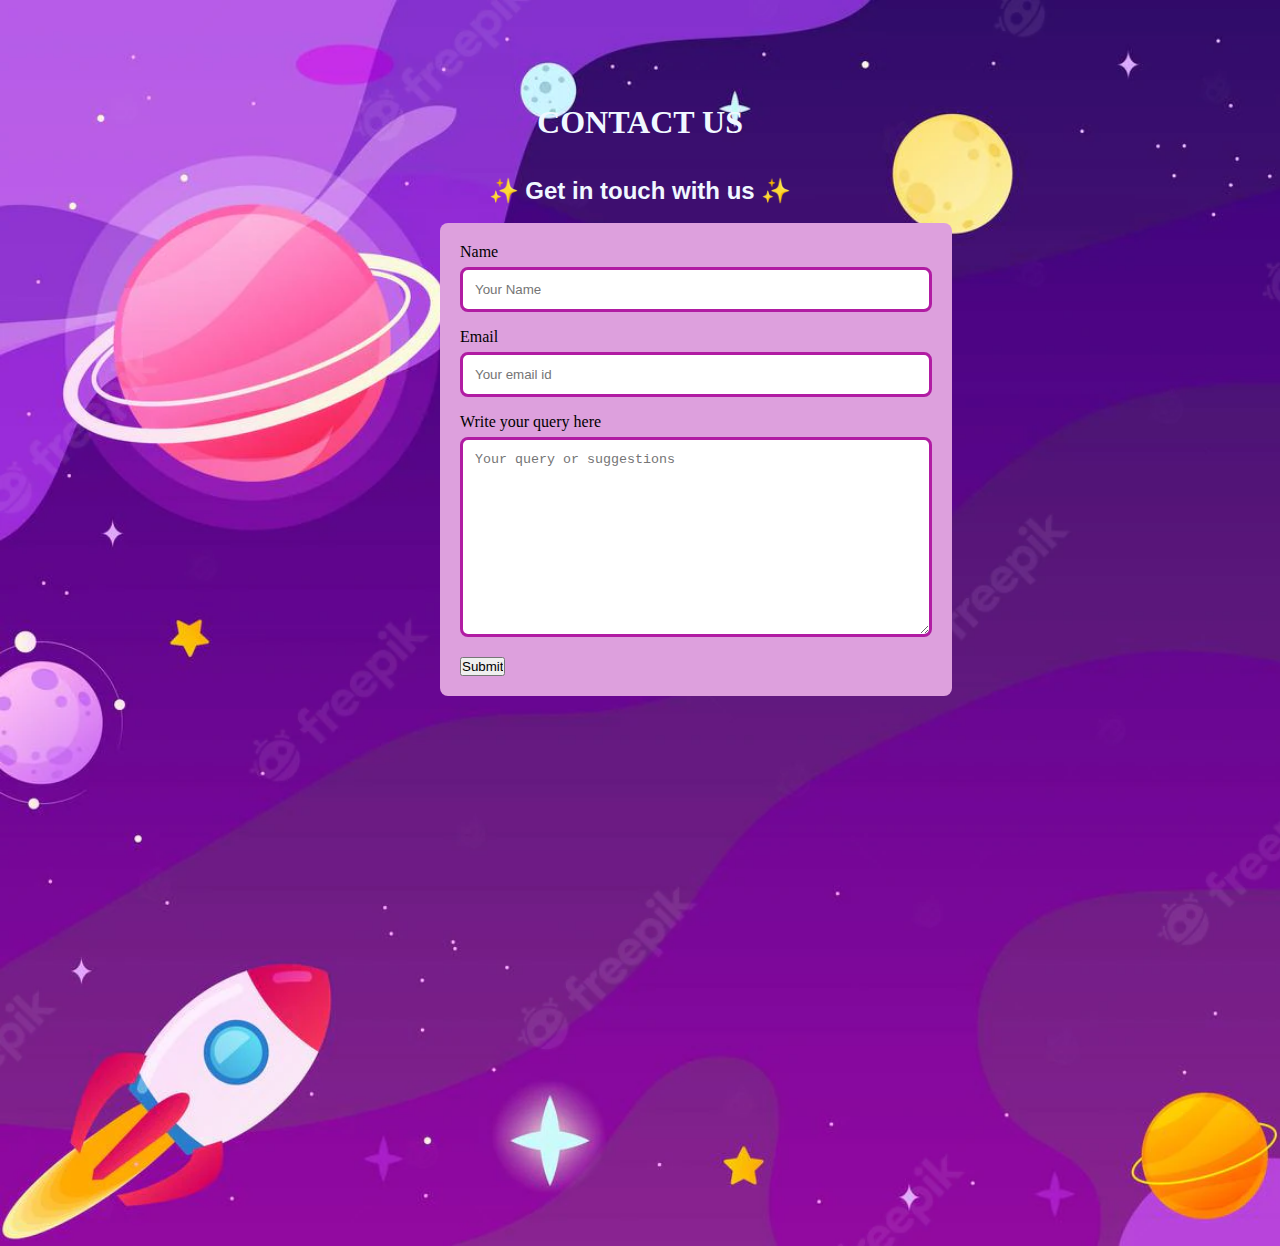
<file: contactus.html>
<!DOCTYPE html>
<html lang="en">
<head>
    <meta charset="UTF-8">
    <meta http-equiv="X-UA-Compatible" content="IE=edge">
    <meta name="viewport" content="width=device-width, initial-scale=1.0">
    <title>Contact Us</title>
    <link rel="stylesheet" href="./style.css">
</head>
<body>
    
   <div class="contus">
    <br><br><br>
    <h1 style="font-family:Times New Roman; text-align: center; font-weight: bolder; color: aliceblue; ">CONTACT  US</h1>
    <br><br>
    <div class="contuscontent">
        <h2 style="font-family: arial; ">&#10024 Get in touch with us &#10024</h2>
        <br>
    </div>
    <!-- <div style="margin-left: 20px; margin-top: 130px; ">
        <img src="https://encrypted-tbn0.gstatic.com/images?q=tbn:ANd9GcQdXm2dS8I1bA6jyYm4BSlZqtqbt3P2vpv4Og&usqp=CAU" alt="Address logo" height="100px" width="100px">
    </div> -->
    <div>

    </div>
    <div class="container11" style="width: 40%; margin-left: 440px; margin-bottom: 500px;">
        <form action="action_page.php">
    
        <label for="fname">Name</label>
        <input type="text" id="name" name="name" placeholder="Your Name">
    
        <!-- <label for="lname">Last Name</label>
        <input type="text" id="lname" name="lastname" placeholder="Your last name.."> -->
    
        <!-- <label for="country">Country</label>
        <select id="country" name="country">
          <option value="india">India</option>
          <option value="canada">Australia</option>
          <option value="usa">USA</option>
          <option value="canada">Canada</option>
        </select> -->
        <label for="fname">Email</label>
        <input type="email" id="name" name="name" placeholder="Your email id">
    
        <label for="subject">Write your query here</label>
        <textarea id="subject" name="subject" placeholder="Your query or suggestions" style="height:200px"></textarea>
    
        <input type="submit" value="Submit">
        </form>
        
        </div>
    <!-- <div style="margin-left: 40px; display: flex; justify-content: center; margin-bottom: 500px; margin-left: 800px;">
        <img src="https://encrypted-tbn0.gstatic.com/images?q=tbn:ANd9GcT2EtGlN0pIvwWII-kQcZKVHEO2TNoBbzukbw&usqp=CAU" alt="Email logo" height="100px" width="100px">
    </div> -->
    <div>
    </div>
   </div>
   
</body>
</html>
</file>
<file: style.css>
*{
    padding: 0;
    margin: 0;
    box-sizing: border-box;
}

/* header */
#header1{
    width: 100%;
    padding: 20px;
    background-color: rgb(200, 34, 200);
    opacity: 0.75;
    height: 70px;
    display: flex;
    justify-content: space-between;
    align-items: center;
    color: white;
    position:fixed;
    top: 0;
    z-index: 10;
}
.logo{
    display: flex;
    justify-content: center;
    align-items: center;
}
#M{
    display: none;
}
#WM{
    display: flex;
    justify-content: center;
    align-items: center;
    margin-bottom: 0;
}
#header1 li{
    list-style: none;
    padding:0px 10px;
    font-size: 20px;
    
}
#header1 a{
    text-decoration: none;
    color: white;
    opacity: 1;
    
}

#content{
    animation: s 5s linear infinite;
}
@keyframes s {
    0%{
        transform: scale(.25);
    }
    25%
    {
        transform: scale(.5);
  
    }
    50%
    {
        transform: scale(1);
       
    }
    75%
    {
        transform: scale(.5);
       
    }
    100%
    {
        transform: scale(0.25);
   
    }
}

#brain{
    display: flex;
    color: white;
    opacity: 1;
}
#header1 img{
    height: 50px;
    padding-right: 20px;
}
#header1 a:hover{
    color: purple;
}

#body{
    height: 100vh;
    width: 100%;
    background-image: url("./images/homepage.jpg");
    background-size: cover;
}
#content{
    position: absolute;
    top: 40%;
    left: 10%;
    color: white;
    font-size: 60px;
}

#games{
    /* height: 100vh; */
    padding: 100px;
    width: 100%;
    background-image: url("./images/games.webp");
    background-size: cover;
    opacity: 0.75;    
}
#games h1{
    color: white;
    font-size: 60px;
    height: 60px;
}
.cards{
    /* height:500px; */
    /* width: 600px; */
    display: flex;
    justify-content: center;
    flex-wrap: wrap;
    padding: 20px;
    /* row-gap: 10px; */
    /* column-gap: 20px;
    grid-template-columns: repeat(3,1fr); */
    align-items: center;
}
.cards div{
    transition: 1s;
    box-shadow: 3px 3px 5px black;
}
.cards div:hover{
    transform: scale(1.1);
    border-radius: 20px;
}
.image{
    height: 200px;
    width: 200px;
    background-size: cover;
    margin: 20px;
}
.im1{
    background-image: url("./images/im1.webp");
}
.im2{
    background-image: url("./images/im2.webp");
}
.im3{
    background-image: url("./images/im3.jpg");
}
.im4{
    background-image: url("./images/im4.jpg");
}
.im5{
    background-image: url("./images/im5.jpeg");
}
.im6{
    background-image: url("./images/im6.avif");
    background-size: cover;
    background-position: center;
}
.sub{
    /* height: 50vh; */
    width: 100%;
    display: flex;
    justify-content: center;
    align-items: center;
}

#about{
    /* height: 100vh; */
    width: 100%;
    background-color: pink;
    position: relative;
    background-image: url("./images/dark_purple_flowers_green_leaves_hd_purple_aesthetic-1920x1080\ \(1\).jpg");
    background-size: cover;
    display: flex;
    justify-content: center;
    align-items: center;
    padding: 25% 0px;
}

#carouselExampleSlidesOnly{
    /* height: 100vh; */
    
}
.carousel-item{
    /* height: 100vh; */
}
.carousel-item img{
    background-size: cover;
}


#contact{
    width: 100%;
    background-color: palevioletred;
}
.b{

    /* height: 300px; */
    width: 800px;
    border: 5px solid purple;
    border-radius: 20px;
    padding:20px;
    background-color: plum;
    display: flex;
    justify-content: center;
    align-items: center;
    flex-wrap: wrap;

}
.b img{
    height: 250px;
    width: 250px;
    border-radius:50%;
    background-size: contain;
    /* margin-top: 20px; */
    border: 2px solid purple;
    box-shadow: 5px 5px 5px purple;
    /* margin-right: 50px; */
}
.profile{
    width: 300px;
    font-size: 20px;
    color: purple;
    font-weight: bold;
    padding: 20px;
    line-height: 1.5;
}
.profile a{
    color: purple;
}
.q{
    font-size: 30px;
}


.contus{
    /* height: 100vh; */
    width: 100%;
    background-image: url("./images/contact.webp");
    background-size: cover;
    opacity: 1;
    padding-bottom: 50px;  
    padding-top: 50px;
}
.contuscontent{
    color: aliceblue;
    text-align: center;
}
input[type=text], select, textarea {
    width: 100%; /* Full width */
    padding: 12px; /* Some padding */ 
    border: 3px solid rgb(177, 28, 163); /* Gray border */
    border-radius: 8px; /* Rounded borders */
    box-sizing: border-box; /* Make sure that padding and width stays in place */
    margin-top: 6px; /* Add a top margin */
    margin-bottom: 16px; /* Bottom margin */
    resize: vertical /* Allow the user to vertically resize the textarea (not horizontally) */
  }
  input[type=email]{
    width: 100%; 
    padding: 12px; /* Some padding */ 
    border: 3px solid rgb(177, 28, 163); /* Gray border */
    border-radius: 8px; /* Rounded borders */
    box-sizing: border-box; /* Make sure that padding and width stays in place */
    margin-top: 6px; /* Add a top margin */
    margin-bottom: 16px; /* Bottom margin */
    resize: vertical /* Allow the user to vertically resize the textarea (not horizontally) */
  }

  .btn{
    background-color: #17b1cf;
    color: white;
    padding: 12px 20px;
    border: none;
    border-radius: 4px;
    cursor: pointer;
  }
  
  .btn:hover {
    background-color: purple;
  }
  
  /* Add a background color and some padding around the form */
  .container11 {
    border-radius: 8px;
    background-color: plum;
    padding: 20px;
  }

  .footer{
    height: 100px;
    background-color: purple;
    display: flex;
    justify-content: space-evenly;
    align-items: center;
    color: white;
    font-size: 30px;
    
}
.footer a{
    color: white;
}

.container11{
    width: 40%;
    margin: auto;
}
@media screen and (max-width:810px){
    #brain{
        display: none;
    }
    .b{
        width: 300px;
    }
    .cards{
        grid-template-columns: 1fr;
    }
    #content{
        font-size: 50px;
    }
    /* #logo{
        display: none;
    } */
    .container11{
        width: 90%;
    }
}

@media screen and (max-width:450px){
    /* #logo{
        display: none;
    } */
    #WM{
        display: none;
    }
    #M{
        display: flex;
        justify-content: center;
        align-items: center;
        margin-bottom: 0;
    }
}
</file>
